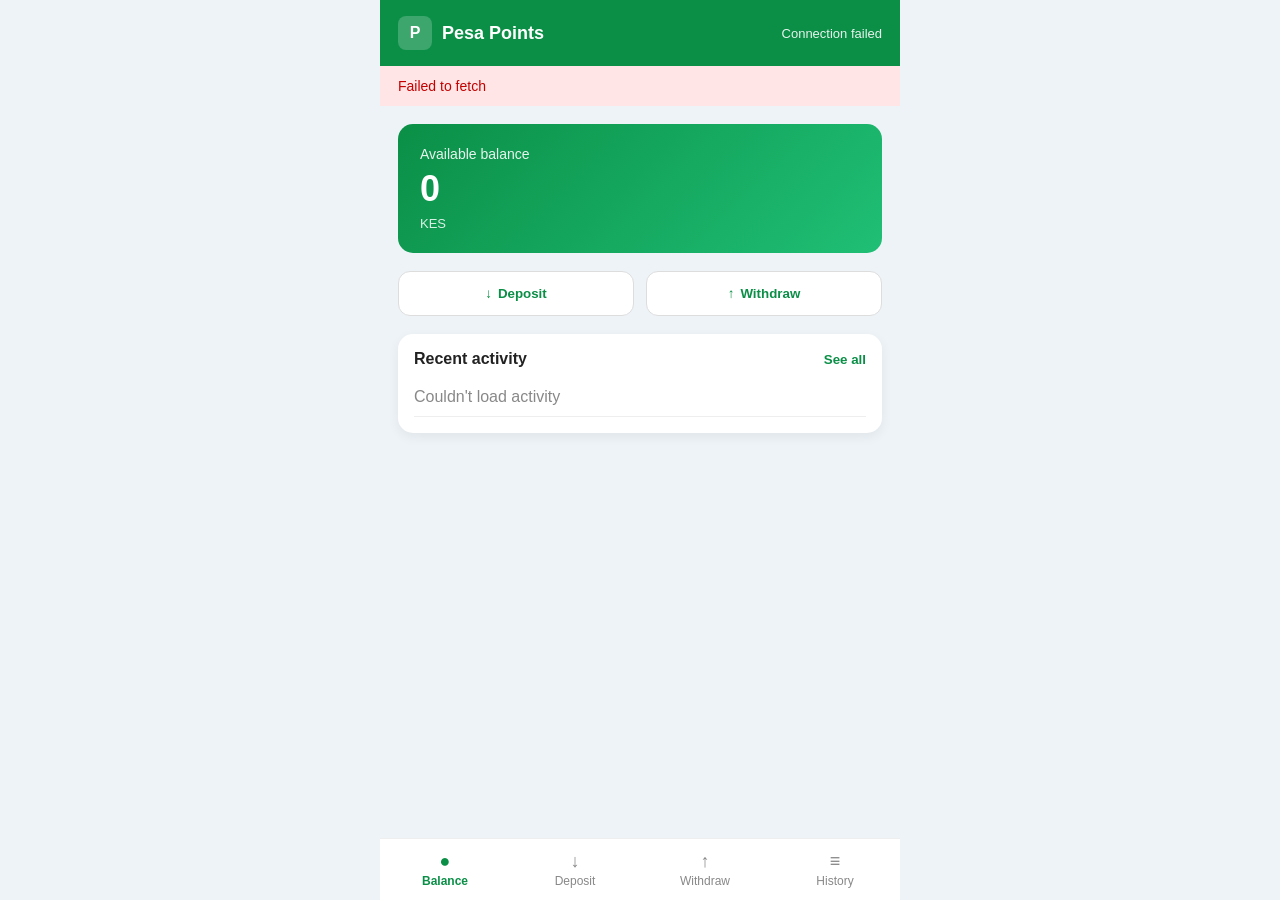
<file: index.html>
<!DOCTYPE html>
<html lang="en">
<head>
<meta charset="UTF-8">
<meta name="viewport" content="width=device-width, initial-scale=1.0">
<title>Pesa Points</title>

<style>
*{margin:0;padding:0;box-sizing:border-box;font-family:Arial,Helvetica,sans-serif;}
body{background:#eef3f7;color:#222;}

.app{max-width:520px;margin:auto;min-height:100vh;background:#eef3f7;display:flex;flex-direction:column;}

.app-header{
  background:#0B8F47;color:white;padding:16px 18px;
  display:flex;align-items:center;gap:10px;
}
.logo-mark{
  width:34px;height:34px;border-radius:8px;background:rgba(255,255,255,.2);
  display:flex;align-items:center;justify-content:center;font-weight:bold;
}
.logo-text{font-weight:bold;font-size:18px;flex:1;}
.conn-status{font-size:13px;opacity:.9;}

.banner{
  padding:12px 18px;font-size:14px;
}
.banner.success{background:#ddffe8;color:#0B8F47;}
.banner.error{background:#ffe5e5;color:#c40000;}
.hidden{display:none !important;}

.screen-area{flex:1;padding:18px;padding-bottom:90px;}
.screen-title{font-size:22px;color:#0B8F47;margin-bottom:6px;}
.screen-sub{color:#666;font-size:14px;margin-bottom:18px;}

.balance-card{
  background:linear-gradient(135deg,#0B8F47,#1fbf75);
  color:white;border-radius:15px;padding:22px;margin-bottom:18px;
}
.balance-label{font-size:14px;opacity:.9;}
.balance-amount{font-size:36px;font-weight:bold;margin:6px 0;}
.balance-currency{font-size:13px;opacity:.85;}

.quick-actions{display:flex;gap:12px;margin-bottom:18px;}
.quick-btn{
  flex:1;background:white;border:1px solid #ddd;border-radius:12px;
  padding:14px;font-weight:bold;color:#0B8F47;cursor:pointer;
}
.quick-icon{margin-right:6px;}

.panel{background:white;border-radius:15px;padding:16px;box-shadow:0 4px 12px rgba(0,0,0,.06);}
.panel-header{display:flex;justify-content:space-between;align-items:center;margin-bottom:10px;}
.panel-header h2{font-size:16px;}
.link-btn{background:none;border:none;color:#0B8F47;font-weight:bold;cursor:pointer;}

.mini-list, .full-list{list-style:none;}
.mini-list li, .full-list li{
  display:flex;justify-content:space-between;align-items:center;
  padding:10px 0;border-bottom:1px solid #eee;
}
.empty-row{color:#888;padding:14px 0;justify-content:center;}
.row-amount{font-weight:bold;}
.row-meta{font-size:12px;color:#888;}
.status-pill{
  padding:3px 10px;border-radius:15px;font-size:12px;font-weight:bold;
  text-transform:capitalize;
}
.status-completed{background:#d4edda;color:#155724;}
.status-pending{background:#fff3cd;color:#856404;}
.status-failed{background:#f8d7da;color:#721c24;}

.form{display:flex;flex-direction:column;}
.field{margin-bottom:16px;display:flex;flex-direction:column;}
.field-label{font-weight:bold;color:#333;margin-bottom:6px;font-size:14px;}
input, select{
  padding:12px;border-radius:10px;border:1px solid #ccc;font-size:15px;
}

.calc-box{
  background:#f1fff6;border-left:5px solid #0B8F47;border-radius:10px;
  padding:12px 14px;margin-bottom:16px;font-size:14px;color:#333;
}
.calc-box b{color:#0B8F47;}

.warning-box{
  background:#fff8e1;border-left:5px solid #f0ad4e;border-radius:10px;
  padding:12px 14px;margin-bottom:16px;font-size:13px;color:#7a5c00;
}

.manual-note{
  background:#f5f5f5;border-radius:10px;padding:10px 12px;
  font-size:13px;color:#555;margin-bottom:14px;
}

.primary-btn{
  border:none;border-radius:10px;padding:14px;cursor:pointer;
  background:#0B8F47;color:white;font-size:16px;font-weight:bold;
}
.primary-btn:disabled{background:#999;}

.bottom-nav{
  position:fixed;bottom:0;left:0;right:0;max-width:520px;margin:auto;
  background:white;border-top:1px solid #eee;display:flex;
}
.nav-btn{
  flex:1;background:none;border:none;padding:12px 0;color:#888;
  font-size:12px;cursor:pointer;
}
.nav-btn.active{color:#0B8F47;font-weight:bold;}
.nav-icon{display:block;font-size:18px;margin-bottom:2px;}

.history-toggle{display:flex;gap:10px;margin-bottom:16px;}
.history-tab{
  flex:1;padding:10px;border-radius:10px;border:1px solid #ddd;
  background:white;cursor:pointer;font-weight:bold;color:#666;
}
.history-tab.active{background:#0B8F47;color:white;border-color:#0B8F47;}

.method-toggle{display:flex;gap:10px;margin-bottom:16px;}
.method-btn{
  flex:1;padding:10px;border-radius:10px;border:1px solid #ddd;
  background:white;cursor:pointer;font-weight:bold;color:#666;
}
.method-btn.active{background:#0B8F47;color:white;border-color:#0B8F47;}
</style>
</head>
<body>

<div class="app">

  <header class="app-header">
    <span class="logo-mark">P</span>
    <span class="logo-text">Pesa Points</span>
    <span class="conn-status" id="connStatus">Connecting&hellip;</span>
  </header>

  <div id="banner" class="banner hidden"></div>

  <main class="screen-area" id="main-area">

    <!-- BALANCE -->
    <section class="screen" id="screen-balance">
      <div class="balance-card">
        <p class="balance-label">Available balance</p>
        <p class="balance-amount"><span id="balance-value">&mdash;</span></p>
        <p class="balance-currency">KES</p>
      </div>

      <div class="quick-actions">
        <button class="quick-btn" data-nav="deposit"><span class="quick-icon">&#8595;</span>Deposit</button>
        <button class="quick-btn" data-nav="withdraw"><span class="quick-icon">&#8593;</span>Withdraw</button>
      </div>

      <div class="panel">
        <div class="panel-header">
          <h2>Recent activity</h2>
          <button class="link-btn" data-nav="history">See all</button>
        </div>
        <ul class="mini-list" id="recent-list">
          <li class="empty-row">Loading&hellip;</li>
        </ul>
      </div>
    </section>

    <!-- DEPOSIT -->
    <section class="screen hidden" id="screen-deposit">
      <h1 class="screen-title">Deposit</h1>
      <p class="screen-sub">Add funds to your Pesa Points balance.</p>

      <div class="calc-box" id="deposit-calc">
        Enter an amount to see the USD equivalent.
      </div>

      <form id="deposit-form" class="form">
        <label class="field">
          <span class="field-label">Amount (KES)</span>
          <input type="number" name="amount" id="deposit-amount" min="1" step="1" required placeholder="1000">
        </label>

        <label class="field">
          <span class="field-label">Method</span>
          <select name="method">
            <option value="mpesa">M-Pesa</option>
            <option value="bank">Bank Transfer</option>
            <option value="paypal">PayPal</option>
          </select>
        </label>

        <button type="submit" class="primary-btn" id="deposit-submit">Submit deposit</button>
      </form>
    </section>

    <!-- WITHDRAW -->
    <section class="screen hidden" id="screen-withdraw">
      <h1 class="screen-title">Withdraw</h1>
      <p class="screen-sub">Choose how you'd like to receive your withdrawal.</p>

      <div class="warning-box">
        &#9888; This sends a real payout. Double-check the amount and destination before submitting — withdrawals cannot be undone once sent.
      </div>

      <div class="method-toggle">
        <button type="button" class="method-btn active" data-method="manual">Manual</button>
        <button type="button" class="method-btn" data-method="mpesa">M-Pesa</button>
        <button type="button" class="method-btn" data-method="paypal">PayPal</button>
      </div>

      <div class="calc-box" id="withdraw-calc">
        Enter an amount to see the USD equivalent you'll receive.
      </div>

      <form id="withdraw-form" class="form">
        <input type="hidden" name="method" id="withdraw-method" value="manual">

        <label class="field">
          <span class="field-label">Amount (KES)</span>
          <input type="number" name="amount" id="withdraw-amount" min="1" step="1" required placeholder="500">
        </label>

        <div id="mpesa-fields" class="hidden">
          <label class="field">
            <span class="field-label">M-Pesa phone number</span>
            <input type="tel" name="phone" placeholder="07XXXXXXXX">
          </label>
        </div>

        <div id="paypal-fields" class="hidden">
          <label class="field">
            <span class="field-label">PayPal email</span>
            <input type="email" name="paypalEmail" placeholder="you@example.com">
          </label>
        </div>

        <div id="manual-fields">
          <p class="manual-note">
            No automatic payout is sent. Your request will be held as <b>pending</b> until the admin manually reviews and pays it out, then marks it approved.
          </p>
          <label class="field">
            <span class="field-label">Contact for payout (phone, email, or bank info)</span>
            <input type="text" name="manualContact" placeholder="e.g. 07XXXXXXXX or you@example.com">
          </label>
        </div>

        <button type="submit" class="primary-btn" id="withdraw-submit">Send withdrawal</button>
      </form>
    </section>

    <!-- HISTORY -->
    <section class="screen hidden" id="screen-history">
      <h1 class="screen-title">History</h1>

      <div class="history-toggle">
        <button class="history-tab active" data-tab="all">All</button>
        <button class="history-tab" data-tab="deposit">Deposits</button>
        <button class="history-tab" data-tab="withdrawal">Withdrawals</button>
      </div>

      <ul class="full-list" id="history-list">
        <li class="empty-row">Loading&hellip;</li>
      </ul>
    </section>

  </main>

  <nav class="bottom-nav">
    <button class="nav-btn active" data-nav="balance"><span class="nav-icon">&#9679;</span>Balance</button>
    <button class="nav-btn" data-nav="deposit"><span class="nav-icon">&#8595;</span>Deposit</button>
    <button class="nav-btn" data-nav="withdraw"><span class="nav-icon">&#8593;</span>Withdraw</button>
    <button class="nav-btn" data-nav="history"><span class="nav-icon">&#8801;</span>History</button>
  </nav>

</div>

<script>
const RENDER_BACKEND_URL = "https://pesa-point-backned-1.onrender.com";
</script>
<script src="app.js"></script>
</body>
</html>
</file>
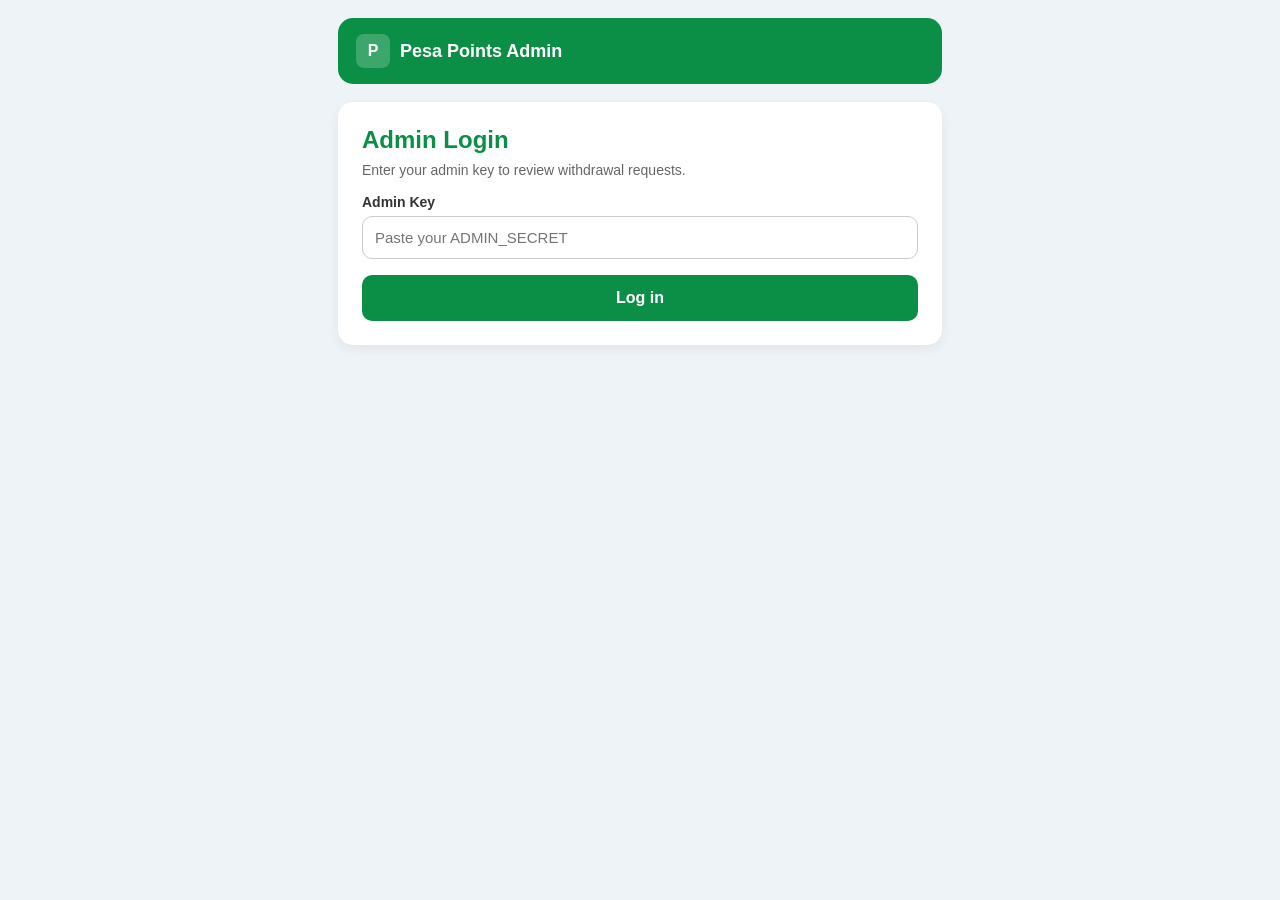
<file: admin (1).html>
<!DOCTYPE html>
<html lang="en">
<head>
<meta charset="UTF-8">
<meta name="viewport" content="width=device-width, initial-scale=1.0">
<title>Pesa Points — Admin</title>

<style>
*{margin:0;padding:0;box-sizing:border-box;font-family:Arial,Helvetica,sans-serif;}
body{background:#eef3f7;color:#222;}

.app{max-width:640px;margin:auto;min-height:100vh;background:#eef3f7;padding:18px;}

header{
  background:#0B8F47;color:white;padding:16px 18px;border-radius:15px;
  margin-bottom:18px;display:flex;align-items:center;gap:10px;
}
.logo-mark{
  width:34px;height:34px;border-radius:8px;background:rgba(255,255,255,.2);
  display:flex;align-items:center;justify-content:center;font-weight:bold;
}
header h1{font-size:18px;flex:1;}
.conn-status{font-size:13px;opacity:.9;}

.banner{padding:12px 18px;border-radius:10px;margin-bottom:16px;font-size:14px;}
.banner.success{background:#ddffe8;color:#0B8F47;}
.banner.error{background:#ffe5e5;color:#c40000;}
.hidden{display:none !important;}

/* ---- Login screen ---- */
.login-card{
  background:white;border-radius:15px;padding:24px;
  box-shadow:0 4px 12px rgba(0,0,0,.06);
}
.login-card h2{margin-bottom:8px;color:#0B8F47;}
.login-card p{color:#666;font-size:14px;margin-bottom:16px;}
.field{margin-bottom:16px;display:flex;flex-direction:column;}
.field-label{font-weight:bold;color:#333;margin-bottom:6px;font-size:14px;}
input{padding:12px;border-radius:10px;border:1px solid #ccc;font-size:15px;}
.primary-btn{
  border:none;border-radius:10px;padding:14px;cursor:pointer;
  background:#0B8F47;color:white;font-size:16px;font-weight:bold;width:100%;
}
.primary-btn:disabled{background:#999;}
.link-btn{background:none;border:none;color:#0B8F47;font-weight:bold;cursor:pointer;font-size:13px;margin-top:10px;}

/* ---- Withdrawals list ---- */
.type-tabs{display:flex;gap:10px;margin-bottom:14px;}
.type-tab{
  flex:1;padding:11px;border-radius:10px;border:1px solid #ddd;
  background:white;cursor:pointer;font-weight:bold;color:#666;font-size:14px;
}
.type-tab.active{background:#08733a;color:white;border-color:#08733a;}

.toolbar{display:flex;gap:10px;margin-bottom:16px;align-items:center;}
.status-toggle{display:flex;gap:8px;flex:1;}
.status-btn{
  flex:1;padding:9px;border-radius:10px;border:1px solid #ddd;
  background:white;cursor:pointer;font-weight:bold;color:#666;font-size:13px;
}
.status-btn.active{background:#0B8F47;color:white;border-color:#0B8F47;}
.refresh-btn{
  padding:9px 14px;border-radius:10px;border:1px solid #ddd;background:white;
  cursor:pointer;font-weight:bold;color:#0B8F47;font-size:13px;
}

.card-list{display:flex;flex-direction:column;gap:12px;}
.w-card{
  background:white;border-radius:15px;padding:16px;
  box-shadow:0 4px 12px rgba(0,0,0,.06);
}
.w-top{display:flex;justify-content:space-between;align-items:flex-start;margin-bottom:8px;}
.w-amount{font-size:20px;font-weight:bold;color:#222;}
.w-status{
  padding:3px 10px;border-radius:15px;font-size:12px;font-weight:bold;
  text-transform:capitalize;
}
.status-pending{background:#fff3cd;color:#856404;}
.status-completed{background:#d4edda;color:#155724;}
.status-rejected{background:#f8d7da;color:#721c24;}

.w-meta{font-size:13px;color:#666;margin-bottom:12px;}
.w-meta div{margin-bottom:3px;}

.w-actions{display:flex;gap:10px;}
.approve-btn, .reject-btn{
  flex:1;border:none;border-radius:10px;padding:10px;cursor:pointer;
  font-weight:bold;font-size:14px;
}
.approve-btn{background:#0B8F47;color:white;}
.reject-btn{background:white;color:#c40000;border:1px solid #f8d7da;}
.approve-btn:disabled, .reject-btn:disabled{opacity:.5;cursor:not-allowed;}

.empty-row{text-align:center;color:#888;padding:30px 0;}
</style>
</head>
<body>

<div class="app">

  <header>
    <span class="logo-mark">P</span>
    <h1>Pesa Points Admin</h1>
    <span class="conn-status" id="connStatus"></span>
  </header>

  <div id="banner" class="banner hidden"></div>

  <!-- LOGIN -->
  <section id="login-screen">
    <div class="login-card">
      <h2>Admin Login</h2>
      <p>Enter your admin key to review withdrawal requests.</p>

      <form id="login-form">
        <label class="field">
          <span class="field-label">Admin Key</span>
          <input type="password" id="admin-key-input" required placeholder="Paste your ADMIN_SECRET">
        </label>
        <button type="submit" class="primary-btn">Log in</button>
      </form>
    </div>
  </section>

  <!-- REQUESTS -->
  <section id="requests-screen" class="hidden">
    <div class="type-tabs">
      <button type="button" class="type-tab active" data-type="withdrawal">Withdrawals</button>
      <button type="button" class="type-tab" data-type="deposit">Deposits</button>
    </div>

    <div class="toolbar">
      <div class="status-toggle">
        <button type="button" class="status-btn active" data-status="pending">Pending</button>
        <button type="button" class="status-btn" data-status="completed">Completed</button>
        <button type="button" class="status-btn" data-status="rejected">Rejected</button>
      </div>
      <button type="button" class="refresh-btn" id="refresh-btn">Refresh</button>
      <button type="button" class="refresh-btn" id="export-csv-btn">Download CSV</button>
    </div>

    <div class="card-list" id="requests-list">
      <p class="empty-row">Loading&hellip;</p>
    </div>

    <button type="button" class="link-btn" id="logout-btn">Log out</button>
  </section>

</div>

<script>
const RENDER_BACKEND_URL = "https://pesa-point-backned-1.onrender.com";
</script>
<script src="admin.js"></script>
</body>
</html>
</file>
